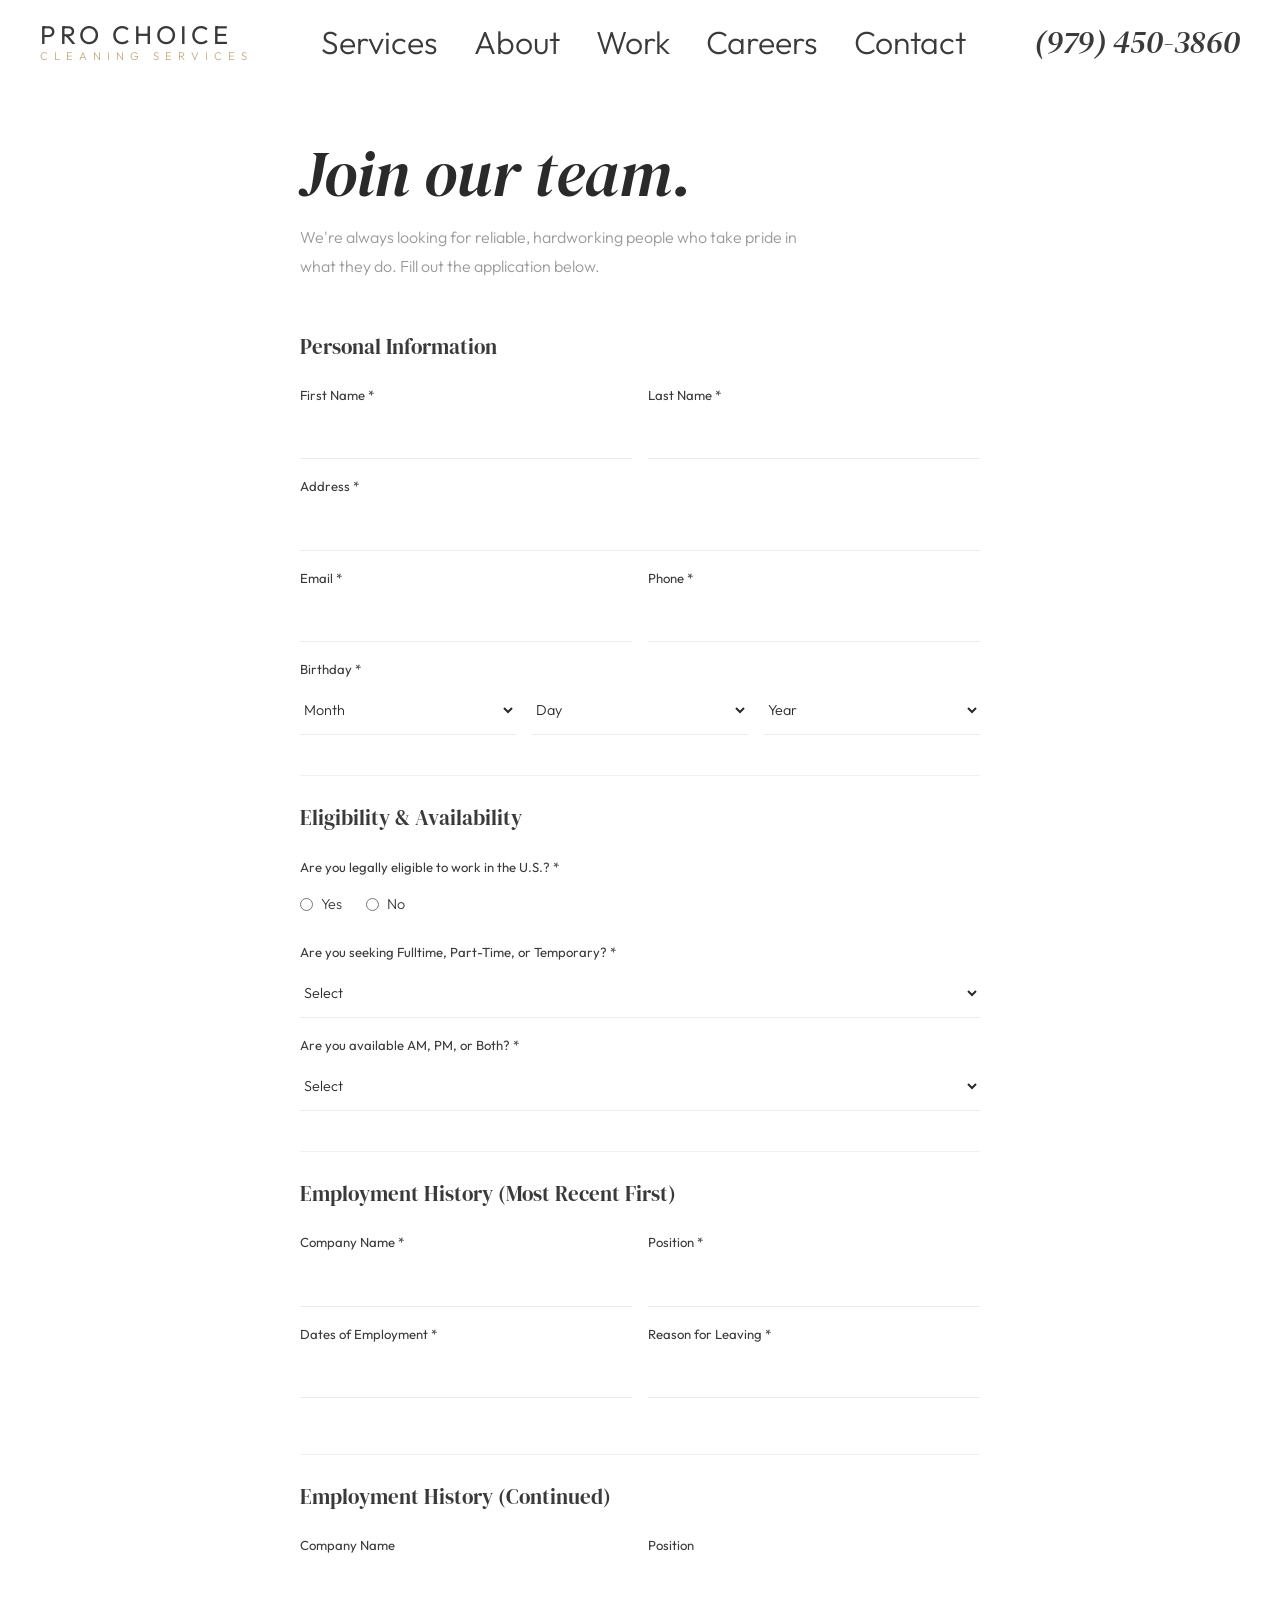
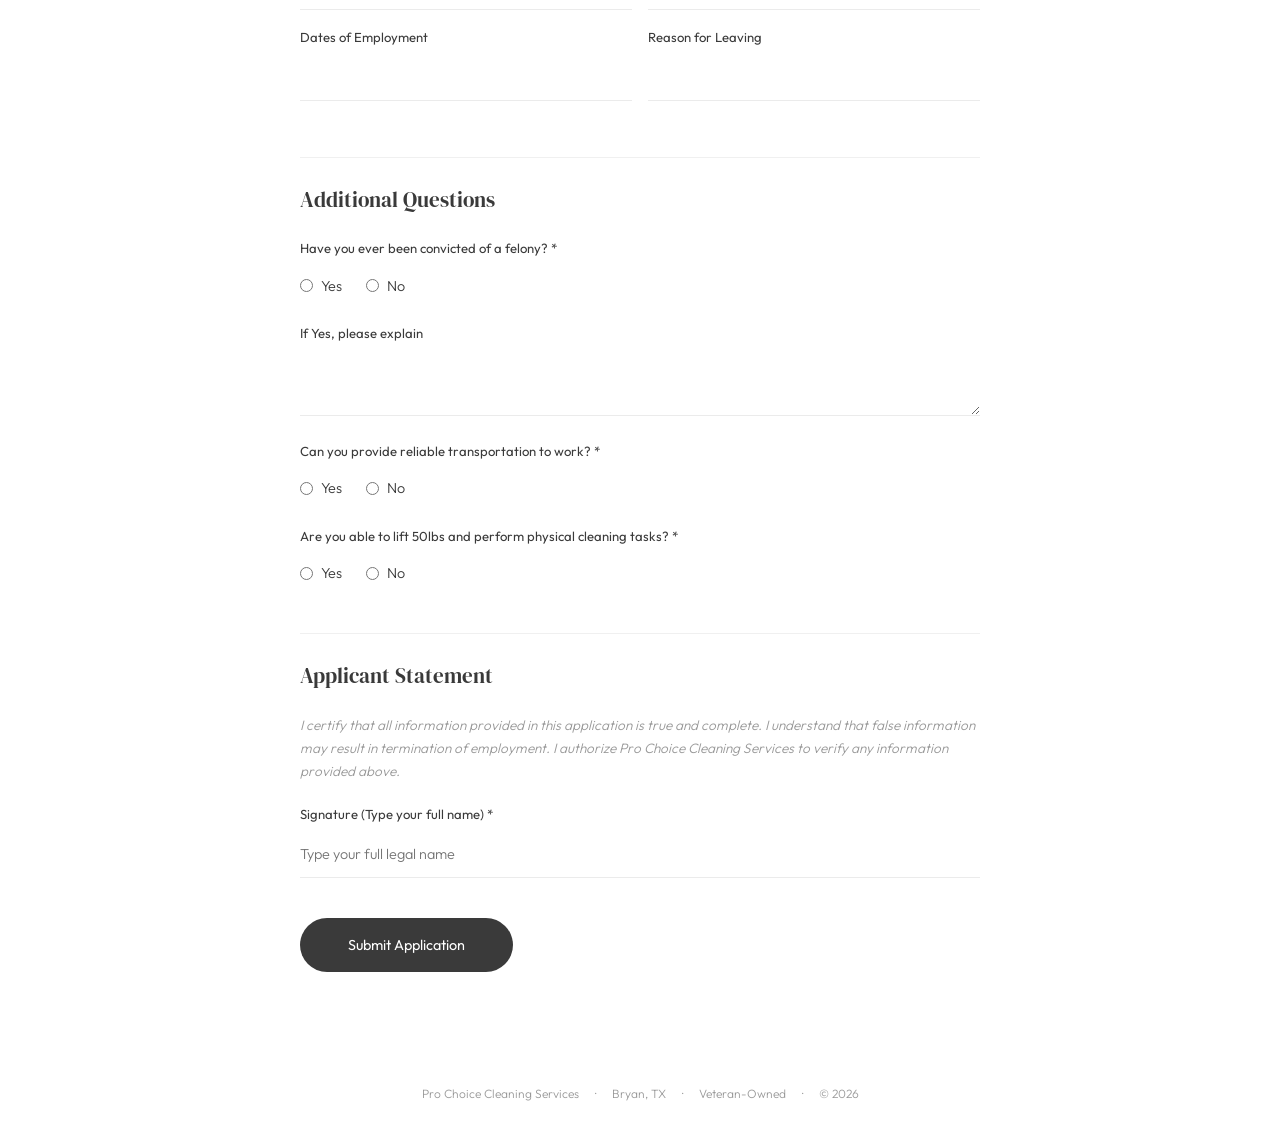
<file: careers.html>
<!DOCTYPE html>
<html lang="en">
<head>
  <meta charset="UTF-8">
  <meta name="viewport" content="width=device-width, initial-scale=1.0">
  <title>Careers | Pro Choice Cleaning Services</title>
  <link rel="stylesheet" href="css/styles.css">
  <link rel="preconnect" href="https://fonts.googleapis.com">
  <link href="https://fonts.googleapis.com/css2?family=DM+Serif+Display:ital@0;1&family=Outfit:wght@200;300;400;500&display=swap" rel="stylesheet">
</head>
<body>

  <nav class="nav">
    <span class="n-title"><a href="index.html" style="text-decoration:none;color:inherit;">Pro Choice <span>Cleaning Services</span></a></span>
    <div class="n-links">
      <a href="index.html#services">Services</a>
      <a href="index.html#about">About</a>
      <a href="index.html#work">Work</a>
      <a href="careers.html">Careers</a>
      <a href="index.html#contact">Contact</a>
    </div>
    <a href="tel:+19794503860" class="n-call"><i>(979) 450-3860</i></a>
  </nav>

  <section class="careers-page">
    <div class="careers-inner">
      <h1><i>Join our team.</i></h1>
      <p class="careers-sub">We're always looking for reliable, hardworking people who take pride in what they do. Fill out the application below.</p>

      <form class="app-form" id="appForm">

        <h3>Personal Information</h3>
        <div class="af-row">
          <div class="af-field">
            <label>First Name *</label>
            <input type="text" required>
          </div>
          <div class="af-field">
            <label>Last Name *</label>
            <input type="text" required>
          </div>
        </div>
        <div class="af-field">
          <label>Address *</label>
          <input type="text" required>
        </div>
        <div class="af-row">
          <div class="af-field">
            <label>Email *</label>
            <input type="email" required>
          </div>
          <div class="af-field">
            <label>Phone *</label>
            <input type="tel" required>
          </div>
        </div>
        <div class="af-field">
          <label>Birthday *</label>
          <div class="af-row af-row-3">
            <select required>
              <option value="" disabled selected>Month</option>
              <option>January</option><option>February</option><option>March</option>
              <option>April</option><option>May</option><option>June</option>
              <option>July</option><option>August</option><option>September</option>
              <option>October</option><option>November</option><option>December</option>
            </select>
            <select required>
              <option value="" disabled selected>Day</option>
              <script>document.currentScript.parentElement.innerHTML += Array.from({length:31},(_,i)=>`<option>${i+1}</option>`).join('');</script>
            </select>
            <select required>
              <option value="" disabled selected>Year</option>
              <script>document.currentScript.parentElement.innerHTML += Array.from({length:60},(_,i)=>`<option>${2008-i}</option>`).join('');</script>
            </select>
          </div>
        </div>

        <h3>Eligibility & Availability</h3>
        <div class="af-field">
          <label>Are you legally eligible to work in the U.S.? *</label>
          <div class="af-radio">
            <label><input type="radio" name="eligible" value="yes" required> Yes</label>
            <label><input type="radio" name="eligible" value="no"> No</label>
          </div>
        </div>
        <div class="af-field">
          <label>Are you seeking Fulltime, Part-Time, or Temporary? *</label>
          <select required>
            <option value="" disabled selected>Select</option>
            <option>Fulltime</option>
            <option>Part-Time</option>
            <option>Temporary</option>
          </select>
        </div>
        <div class="af-field">
          <label>Are you available AM, PM, or Both? *</label>
          <select required>
            <option value="" disabled selected>Select</option>
            <option>AM</option>
            <option>PM</option>
            <option>Both</option>
          </select>
        </div>

        <h3>Employment History (Most Recent First)</h3>
        <div class="af-row">
          <div class="af-field">
            <label>Company Name *</label>
            <input type="text" required>
          </div>
          <div class="af-field">
            <label>Position *</label>
            <input type="text" required>
          </div>
        </div>
        <div class="af-row">
          <div class="af-field">
            <label>Dates of Employment *</label>
            <input type="text" required>
          </div>
          <div class="af-field">
            <label>Reason for Leaving *</label>
            <input type="text" required>
          </div>
        </div>

        <h3>Employment History (Continued)</h3>
        <div class="af-row">
          <div class="af-field">
            <label>Company Name</label>
            <input type="text">
          </div>
          <div class="af-field">
            <label>Position</label>
            <input type="text">
          </div>
        </div>
        <div class="af-row">
          <div class="af-field">
            <label>Dates of Employment</label>
            <input type="text">
          </div>
          <div class="af-field">
            <label>Reason for Leaving</label>
            <input type="text">
          </div>
        </div>

        <h3>Additional Questions</h3>
        <div class="af-field">
          <label>Have you ever been convicted of a felony? *</label>
          <div class="af-radio">
            <label><input type="radio" name="felony" value="yes" required> Yes</label>
            <label><input type="radio" name="felony" value="no"> No</label>
          </div>
        </div>
        <div class="af-field">
          <label>If Yes, please explain</label>
          <textarea rows="2"></textarea>
        </div>
        <div class="af-field">
          <label>Can you provide reliable transportation to work? *</label>
          <div class="af-radio">
            <label><input type="radio" name="transport" value="yes" required> Yes</label>
            <label><input type="radio" name="transport" value="no"> No</label>
          </div>
        </div>
        <div class="af-field">
          <label>Are you able to lift 50lbs and perform physical cleaning tasks? *</label>
          <div class="af-radio">
            <label><input type="radio" name="lift" value="yes" required> Yes</label>
            <label><input type="radio" name="lift" value="no"> No</label>
          </div>
        </div>

        <h3>Applicant Statement</h3>
        <p class="statement">I certify that all information provided in this application is true and complete. I understand that false information may result in termination of employment. I authorize Pro Choice Cleaning Services to verify any information provided above.</p>

        <div class="af-field">
          <label>Signature (Type your full name) *</label>
          <input type="text" required placeholder="Type your full legal name">
        </div>

        <button type="submit">Submit Application</button>
      </form>
    </div>
  </section>

  <footer class="ft">
    <span>Pro Choice Cleaning Services</span>
    <span>&middot;</span>
    <span>Bryan, TX</span>
    <span>&middot;</span>
    <span>Veteran-Owned</span>
    <span>&middot;</span>
    <span>&copy; 2026</span>
  </footer>

  <script>
    const form = document.getElementById('appForm');
    if (form) {
      form.addEventListener('submit', (e) => {
        e.preventDefault();
        const btn = form.querySelector('button');
        btn.textContent = 'Application Submitted!';
        btn.style.background = '#2a9d8f';
        setTimeout(() => {
          btn.textContent = 'Submit Application';
          btn.style.background = '';
          form.reset();
        }, 3000);
      });
    }
  </script>
</body>
</html>
</file>
<file: css/styles.css>
/* ===========================
   PRO CHOICE CLEANING & SUPPLY
   v4.0 - Open, flowing, fewer stops
   =========================== */

@import url('https://fonts.googleapis.com/css2?family=DM+Serif+Display:ital@0;1&family=Outfit:wght@200;300;400;500&display=swap');

:root {
  --charcoal: #3a3a3a;
  --charcoal-deep: #2a2a2a;
  --tan: #c4a97d;
  --tan-light: #d4bd96;
  --sand: #f5f0e8;
  --white: #ffffff;
  --text: #2a2a2a;
  --muted: #999999;
}

*, *::before, *::after { margin: 0; padding: 0; box-sizing: border-box; }
html { scroll-behavior: smooth; }

body {
  font-family: 'Outfit', sans-serif;
  font-weight: 300;
  color: var(--text);
  background: var(--white);
  overflow-x: hidden;
  line-height: 1.7;
}

i { font-family: 'DM Serif Display', serif; font-style: italic; }

/* ===========================
   NAV
   =========================== */

.nav {
  position: fixed;
  top: 0; left: 0; right: 0;
  z-index: 200;
  display: flex;
  align-items: center;
  justify-content: space-between;
  padding: 14px 40px;
  background: rgba(255,255,255,0.95);
  backdrop-filter: blur(20px);
}

.n-title {
  font-family: 'Outfit', sans-serif;
  font-size: 1.6rem;
  font-weight: 400;
  color: var(--charcoal);
  margin-right: auto;
  line-height: 1.1;
  letter-spacing: 4px;
  text-transform: uppercase;
}

.n-title span {
  display: block;
  font-size: 0.7rem;
  font-weight: 300;
  letter-spacing: 6px;
  color: var(--tan);
}

.about-left {
  position: sticky;
  top: 120px;
  align-self: start;
}

.about-logo {
  width: 350px;
  max-width: 100%;
  height: auto;
  margin-bottom: 32px;
}

.eyebrow, .hero h1, .hero-sub, .hero-links {
  position: relative;
  z-index: 1;
}

.n-links {
  display: flex;
  gap: 36px;
  flex: 1;
  justify-content: center;
}

.n-links a {
  color: var(--charcoal);
  text-decoration: none;
  font-size: 2rem;
  font-weight: 300;
  transition: 0.3s ease;
}

.n-links a:hover { color: var(--charcoal); }

.n-call {
  color: var(--charcoal);
  text-decoration: none;
  font-size: 2rem;
  transition: 0.3s ease;
}

.n-call:hover { color: var(--tan); }

.n-toggle {
  display: none;
  flex-direction: column;
  gap: 6px;
  background: none;
  border: none;
  cursor: pointer;
}

.n-toggle span {
  width: 22px;
  height: 2px;
  background: var(--charcoal);
}

/* ===========================
   HERO
   =========================== */

.hero {
  min-height: 100vh;
  display: flex;
  flex-direction: column;
  justify-content: flex-end;
  align-items: center;
  text-align: center;
  padding: 160px 60px 80px;
  position: relative;
  overflow: hidden;
}

.hero-bg {
  position: absolute;
  inset: 0;
  width: 100%;
  height: 100%;
  object-fit: cover;
}

.hero-overlay {
  position: absolute;
  inset: 0;
  background: linear-gradient(to bottom, rgba(255,255,255,0.3) 0%, rgba(255,255,255,0.6) 50%, rgba(255,255,255,0.92) 100%);
}

.eyebrow {
  font-size: 0.7rem;
  font-weight: 500;
  letter-spacing: 3px;
  text-transform: uppercase;
  color: var(--charcoal);
  margin-bottom: 48px;
}

h1 {
  font-family: 'DM Serif Display', serif;
  font-size: clamp(2.5rem, 6vw, 4.5rem);
  font-weight: 400;
  color: var(--charcoal);
  line-height: 1.05;
  margin-bottom: 32px;
}

h1 i { color: var(--charcoal-deep); }

.hero-sub {
  max-width: 580px;
  font-size: 1.05rem;
  font-weight: 300;
  color: var(--muted);
  line-height: 2;
  margin-bottom: 40px;
}

.hero-links {
  display: flex;
  gap: 40px;
}

.text-link {
  color: var(--charcoal);
  text-decoration: none;
  font-size: 1rem;
  font-weight: 400;
  transition: 0.3s ease;
  border-bottom: 1px solid var(--charcoal);
  padding-bottom: 2px;
}

.text-link:hover { letter-spacing: 1px; }

/* ===========================
   SPREAD (Services)
   =========================== */

.spread {
  padding: 140px 60px;
  background: var(--white);
  display: grid;
  grid-template-columns: 1fr 2fr;
  gap: 80px;
  max-width: 1400px;
  margin: 0 auto;
}

.spread-head {
  position: sticky;
  top: 140px;
  align-self: start;
}

.spread-head h2 {
  font-family: 'DM Serif Display', serif;
  font-size: clamp(2.5rem, 5vw, 4rem);
  font-weight: 400;
  color: var(--charcoal);
}

.spread-body {
  display: flex;
  flex-direction: column;
}

.sb-row {
  padding: 40px 0;
  border-bottom: 1px solid rgba(0,0,0,0.03);
}

.sb-row:last-child { border-bottom: none; }

/* Credential rows with badge images */
.sb-row .cred-badge {
  width: 50px;
  height: auto;
  flex-shrink: 0;
}

.sb-row:has(.cred-badge) {
  display: flex;
  align-items: center;
  gap: 20px;
}

.sb-row h4 {
  font-family: 'DM Serif Display', serif;
  font-size: 1.1rem;
  font-weight: 400;
  color: var(--charcoal);
  margin-bottom: 4px;
}

.quote-who {
  font-size: 0.75rem;
  font-weight: 400;
  letter-spacing: 3px;
  text-transform: uppercase;
  color: var(--tan);
  display: block;
  margin-top: 8px;
}

.sb-row h3 {
  font-family: 'DM Serif Display', serif;
  font-size: 1.4rem;
  font-weight: 400;
  color: var(--charcoal);
  margin-bottom: 8px;
}

.sb-row p {
  font-size: 0.95rem;
  color: var(--muted);
  line-height: 1.8;
  max-width: 500px;
}

/* ===========================
   ABOUT
   =========================== */

.about-section {
  padding: 160px 60px;
}

.about-inner {
  display: grid;
  grid-template-columns: 1fr 2fr;
  gap: 80px;
  max-width: 1400px;
  margin: 0 auto 100px;
}

.about-left h2 {
  font-family: 'DM Serif Display', serif;
  font-size: clamp(2.5rem, 5vw, 4rem);
  font-weight: 400;
  color: var(--charcoal);
  margin-bottom: 24px;
}

.about-big {
  font-size: 1.15rem;
  color: var(--muted);
  line-height: 2;
  max-width: 500px;
}

.about-right {
  display: flex;
  flex-direction: column;
  gap: 32px;
  padding-top: 16px;
}

.cred {
  padding-bottom: 24px;
  border-bottom: 1px solid rgba(0,0,0,0.03);
}

.cred:last-child { border-bottom: none; }

.cred-img {
  display: flex;
  align-items: center;
  gap: 20px;
}

.cred-badge {
  width: 60px;
  height: auto;
  flex-shrink: 0;
}

.cred h4 {
  font-family: 'DM Serif Display', serif;
  font-size: 1.1rem;
  font-weight: 400;
  color: var(--charcoal);
  margin-bottom: 4px;
}

.cred p {
  font-size: 0.88rem;
  color: var(--muted);
}

.about-quote {
  text-align: center;
  max-width: 800px;
  margin: 0 auto;
  padding-top: 80px;
  border-top: 1px solid rgba(0,0,0,0.06);
}

.about-quote p {
  font-size: clamp(1.5rem, 3vw, 2.4rem);
  color: var(--charcoal);
  line-height: 1.5;
  margin-bottom: 20px;
  max-width: none;
}

.about-quote span {
  font-size: 0.75rem;
  font-weight: 400;
  letter-spacing: 3px;
  text-transform: uppercase;
  color: var(--tan);
}

/* ===========================
   WORK (Gallery)
   =========================== */

.work {
  padding: 140px 60px 0;
  background: var(--white);
}

.work h2 {
  font-family: 'DM Serif Display', serif;
  font-size: clamp(2.5rem, 5vw, 4rem);
  font-weight: 400;
  color: var(--charcoal);
  margin-bottom: 60px;
  max-width: 1400px;
  margin-left: auto;
  margin-right: auto;
}

/* Auto-scrolling gallery */
.gallery-scroll {
  overflow: hidden;
  padding-bottom: 60px;
}

.gs-track {
  display: flex;
  gap: 16px;
  width: max-content;
  animation: autoScroll 80s linear infinite;
}

.gs-track:hover {
  animation-play-state: paused;
}

@keyframes autoScroll {
  0% { transform: translateX(0); }
  100% { transform: translateX(-50%); }
}

.gs-img {
  width: 500px;
  height: 380px;
  border-radius: 16px;
  overflow: hidden;
  flex-shrink: 0;
  cursor: pointer;
  transition: 0.4s ease;
}

.gs-img:hover {
  transform: translateY(-6px);
  box-shadow: 0 12px 30px rgba(0,0,0,0.1);
}

.gs-img img {
  width: 100%;
  height: 100%;
  object-fit: cover;
  transition: transform 0.5s ease;
}

.gs-img:hover img { transform: scale(1.05); }

/* Lightbox */
.lightbox {
  position: fixed;
  inset: 0;
  z-index: 9999;
  background: rgba(0,0,0,0.9);
  display: flex;
  align-items: center;
  justify-content: center;
  opacity: 0;
  pointer-events: none;
  transition: opacity 0.4s ease;
  cursor: pointer;
}

.lightbox.open {
  opacity: 1;
  pointer-events: all;
}

.lightbox img {
  max-width: 80vw;
  max-height: 85vh;
  object-fit: contain;
  border-radius: 12px;
  transform: scale(0.9);
  transition: transform 0.4s cubic-bezier(0.34, 1.56, 0.64, 1);
}

.lightbox.open img {
  transform: scale(1);
}

.lb-arrow {
  position: absolute;
  top: 50%;
  transform: translateY(-50%);
  width: 56px;
  height: 56px;
  border-radius: 50%;
  background: rgba(255,255,255,0.1);
  border: 1px solid rgba(255,255,255,0.2);
  color: white;
  font-size: 1.5rem;
  display: flex;
  align-items: center;
  justify-content: center;
  cursor: pointer;
  transition: 0.3s ease;
  backdrop-filter: blur(8px);
}

.lb-arrow:hover {
  background: rgba(255,255,255,0.2);
}

.lb-prev { left: 32px; }
.lb-next { right: 32px; }

.lb-close {
  position: absolute;
  top: 24px;
  right: 32px;
  color: rgba(255,255,255,0.6);
  font-size: 2rem;
  cursor: pointer;
  transition: 0.3s ease;
  background: none;
  border: none;
}

.lb-close:hover { color: white; }

/* ===========================
   JOIN OUR TEAM
   =========================== */

.join {
  padding: 140px 60px;
  background: var(--sand);
  text-align: center;
}

.join-inner {
  max-width: 600px;
  margin: 0 auto;
}

.join h2 {
  font-family: 'DM Serif Display', serif;
  font-size: clamp(2.5rem, 5vw, 4rem);
  font-weight: 400;
  color: var(--charcoal);
  margin-bottom: 16px;
}

.join-sub {
  font-size: 1rem;
  color: var(--muted);
  line-height: 1.8;
  margin-bottom: 40px;
  max-width: none;
}

.join-form {
  display: flex;
  flex-direction: column;
  gap: 14px;
  text-align: left;
}

.jf-row {
  display: grid;
  grid-template-columns: 1fr 1fr;
  gap: 14px;
}

.join-form input,
.join-form textarea {
  padding: 18px 0;
  border: none;
  border-bottom: 1px solid rgba(0,0,0,0.08);
  background: transparent;
  font-family: 'Outfit', sans-serif;
  font-size: 0.95rem;
  font-weight: 300;
  color: var(--text);
  transition: 0.3s ease;
  border-radius: 0;
}

.join-form input:focus,
.join-form textarea:focus {
  border-color: var(--tan);
  outline: none;
}

.join-form button {
  align-self: center;
  padding: 18px 44px;
  background: var(--charcoal);
  color: var(--white);
  border: none;
  border-radius: 100px;
  font-family: 'Outfit', sans-serif;
  font-size: 0.88rem;
  font-weight: 400;
  cursor: pointer;
  transition: 0.4s cubic-bezier(0.34, 1.56, 0.64, 1);
  margin-top: 16px;
}

.join-form button:hover {
  transform: translateY(-3px);
  box-shadow: 0 8px 24px rgba(0,0,0,0.1);
}

/* ===========================
   CONTACT
   =========================== */

.contact {
  padding: 160px 60px;
}

.contact-inner {
  display: grid;
  grid-template-columns: 1fr 1.3fr;
  gap: 100px;
  max-width: 1400px;
  margin: 0 auto;
  align-items: start;
}

.cl h2 {
  font-family: 'DM Serif Display', serif;
  font-size: clamp(2.5rem, 5vw, 4rem);
  font-weight: 400;
  color: var(--charcoal);
  margin-bottom: 28px;
}

.cl-phone {
  display: block;
  text-decoration: none;
  margin-bottom: 24px;
}

.cl-phone i {
  font-size: 2.2rem;
  color: var(--tan);
  transition: 0.3s ease;
}

.cl-phone:hover i { color: var(--charcoal); }

.cl p {
  font-size: 0.9rem;
  color: var(--muted);
  margin-bottom: 6px;
  max-width: none;
}

.cl-fb {
  display: inline-block;
  margin-top: 16px;
  color: var(--muted);
  text-decoration: none;
  font-size: 0.85rem;
  transition: 0.3s ease;
}

.cl-fb:hover { color: var(--charcoal); }

.cr {
  display: flex;
  flex-direction: column;
  gap: 16px;
}

.cr input, .cr select, .cr textarea {
  padding: 18px 0;
  border: none;
  border-bottom: 1px solid rgba(0,0,0,0.08);
  background: transparent;
  font-family: 'Outfit', sans-serif;
  font-size: 0.95rem;
  font-weight: 300;
  color: var(--text);
  transition: 0.3s ease;
  border-radius: 0;
}

.cr input:focus, .cr select:focus, .cr textarea:focus {
  border-color: var(--tan);
  outline: none;
}

.cr button {
  align-self: flex-start;
  padding: 18px 44px;
  background: var(--charcoal);
  color: var(--white);
  border: none;
  font-family: 'Outfit', sans-serif;
  font-size: 0.88rem;
  font-weight: 400;
  cursor: pointer;
  transition: 0.4s cubic-bezier(0.34, 1.56, 0.64, 1);
  margin-top: 16px;
}

.cr button:hover {
  transform: translateY(-3px);
  box-shadow: 0 8px 24px rgba(0,0,0,0.1);
}

/* ===========================
   FOOTER
   =========================== */

.ft {
  display: flex;
  align-items: center;
  justify-content: center;
  gap: 16px;
  padding: 32px 60px;
  font-size: 0.75rem;
  color: var(--muted);
  flex-wrap: wrap;
}

/* ===========================
   CAREERS PAGE
   =========================== */

.careers-page {
  padding: 140px 60px 80px;
  max-width: 800px;
  margin: 0 auto;
}

.careers-page h1 {
  font-family: 'DM Serif Display', serif;
  font-size: clamp(2.5rem, 5vw, 4rem);
  font-weight: 400;
  color: var(--charcoal);
  margin-bottom: 16px;
}

.careers-sub {
  font-size: 1rem;
  color: var(--muted);
  line-height: 1.8;
  margin-bottom: 48px;
  max-width: 500px;
}

.app-form h3 {
  font-family: 'DM Serif Display', serif;
  font-size: 1.3rem;
  font-weight: 400;
  color: var(--charcoal);
  margin: 40px 0 20px;
  padding-top: 24px;
  border-top: 1px solid rgba(0,0,0,0.06);
}

.app-form h3:first-of-type {
  margin-top: 0;
  border-top: none;
  padding-top: 0;
}

.af-field {
  margin-bottom: 16px;
}

.af-field label {
  display: block;
  font-size: 0.82rem;
  font-weight: 400;
  color: var(--charcoal);
  margin-bottom: 6px;
}

.af-row {
  display: grid;
  grid-template-columns: 1fr 1fr;
  gap: 16px;
}

.af-row-3 {
  grid-template-columns: 1fr 1fr 1fr;
}

.app-form input,
.app-form select,
.app-form textarea {
  width: 100%;
  padding: 14px 0;
  border: none;
  border-bottom: 1px solid rgba(0,0,0,0.08);
  background: transparent;
  font-family: 'Outfit', sans-serif;
  font-size: 0.9rem;
  font-weight: 300;
  color: var(--text);
  border-radius: 0;
  transition: 0.3s ease;
}

.app-form input:focus,
.app-form select:focus,
.app-form textarea:focus {
  border-color: var(--tan);
  outline: none;
}

.af-radio {
  display: flex;
  gap: 24px;
  padding: 8px 0;
}

.af-radio label {
  display: flex;
  align-items: center;
  gap: 8px;
  font-size: 0.9rem;
  font-weight: 300;
  cursor: pointer;
  margin-bottom: 0;
}

.af-radio input[type="radio"] {
  width: auto;
  accent-color: var(--tan);
}

.statement {
  font-size: 0.85rem;
  color: var(--muted);
  line-height: 1.7;
  margin-bottom: 20px;
  max-width: none;
  font-style: italic;
}

.app-form button {
  padding: 18px 48px;
  background: var(--charcoal);
  color: var(--white);
  border: none;
  border-radius: 100px;
  font-family: 'Outfit', sans-serif;
  font-size: 0.9rem;
  font-weight: 400;
  cursor: pointer;
  margin-top: 24px;
  transition: 0.4s cubic-bezier(0.34, 1.56, 0.64, 1);
}

.app-form button:hover {
  transform: translateY(-3px);
  box-shadow: 0 8px 24px rgba(0,0,0,0.1);
}

@media (max-width: 768px) {
  .careers-page { padding: 120px 24px 60px; }
  .af-row, .af-row-3 { grid-template-columns: 1fr; }
}

/* ===========================
   ANIMATIONS
   =========================== */

.flow-in {
  opacity: 0;
  transform: translateY(60px);
  transition: opacity 1s cubic-bezier(0.16, 1, 0.3, 1),
              transform 1.2s cubic-bezier(0.16, 1, 0.3, 1);
}

.flow-in.visible {
  opacity: 1;
  transform: translateY(0);
}

/* ===========================
   RESPONSIVE
   =========================== */

@media (max-width: 900px) {
  .spread { grid-template-columns: 1fr; gap: 40px; padding: 100px 40px; }
  .spread-head h2 { position: static; }
  .about-inner { grid-template-columns: 1fr; gap: 60px; }
  .contact-inner { grid-template-columns: 1fr; gap: 60px; }
}

@media (max-width: 768px) {
  .nav { padding: 16px 24px; }
  .n-links {
    display: none;
    position: fixed;
    top: 0; left: 0; right: 0; bottom: 0;
    background: rgba(255,255,255,0.97);
    flex-direction: column;
    align-items: center;
    justify-content: center;
    gap: 28px;
    z-index: 300;
  }
  .n-links.open { display: flex; }
  .n-links a { font-size: 1.2rem; }
  .n-toggle { display: flex; }
  .hero { padding: 120px 24px 80px; }
  h1 { font-size: 3rem; }
  .spread, .about-section, .work, .contact { padding-left: 24px; padding-right: 24px; }
  .work-row { flex-direction: column; height: auto; }
  .w-item { height: 180px; }
  .w-item:hover { flex: 1; }
  .hero-links { flex-direction: column; gap: 20px; }
  .ft { padding: 24px; }
}
</file>
